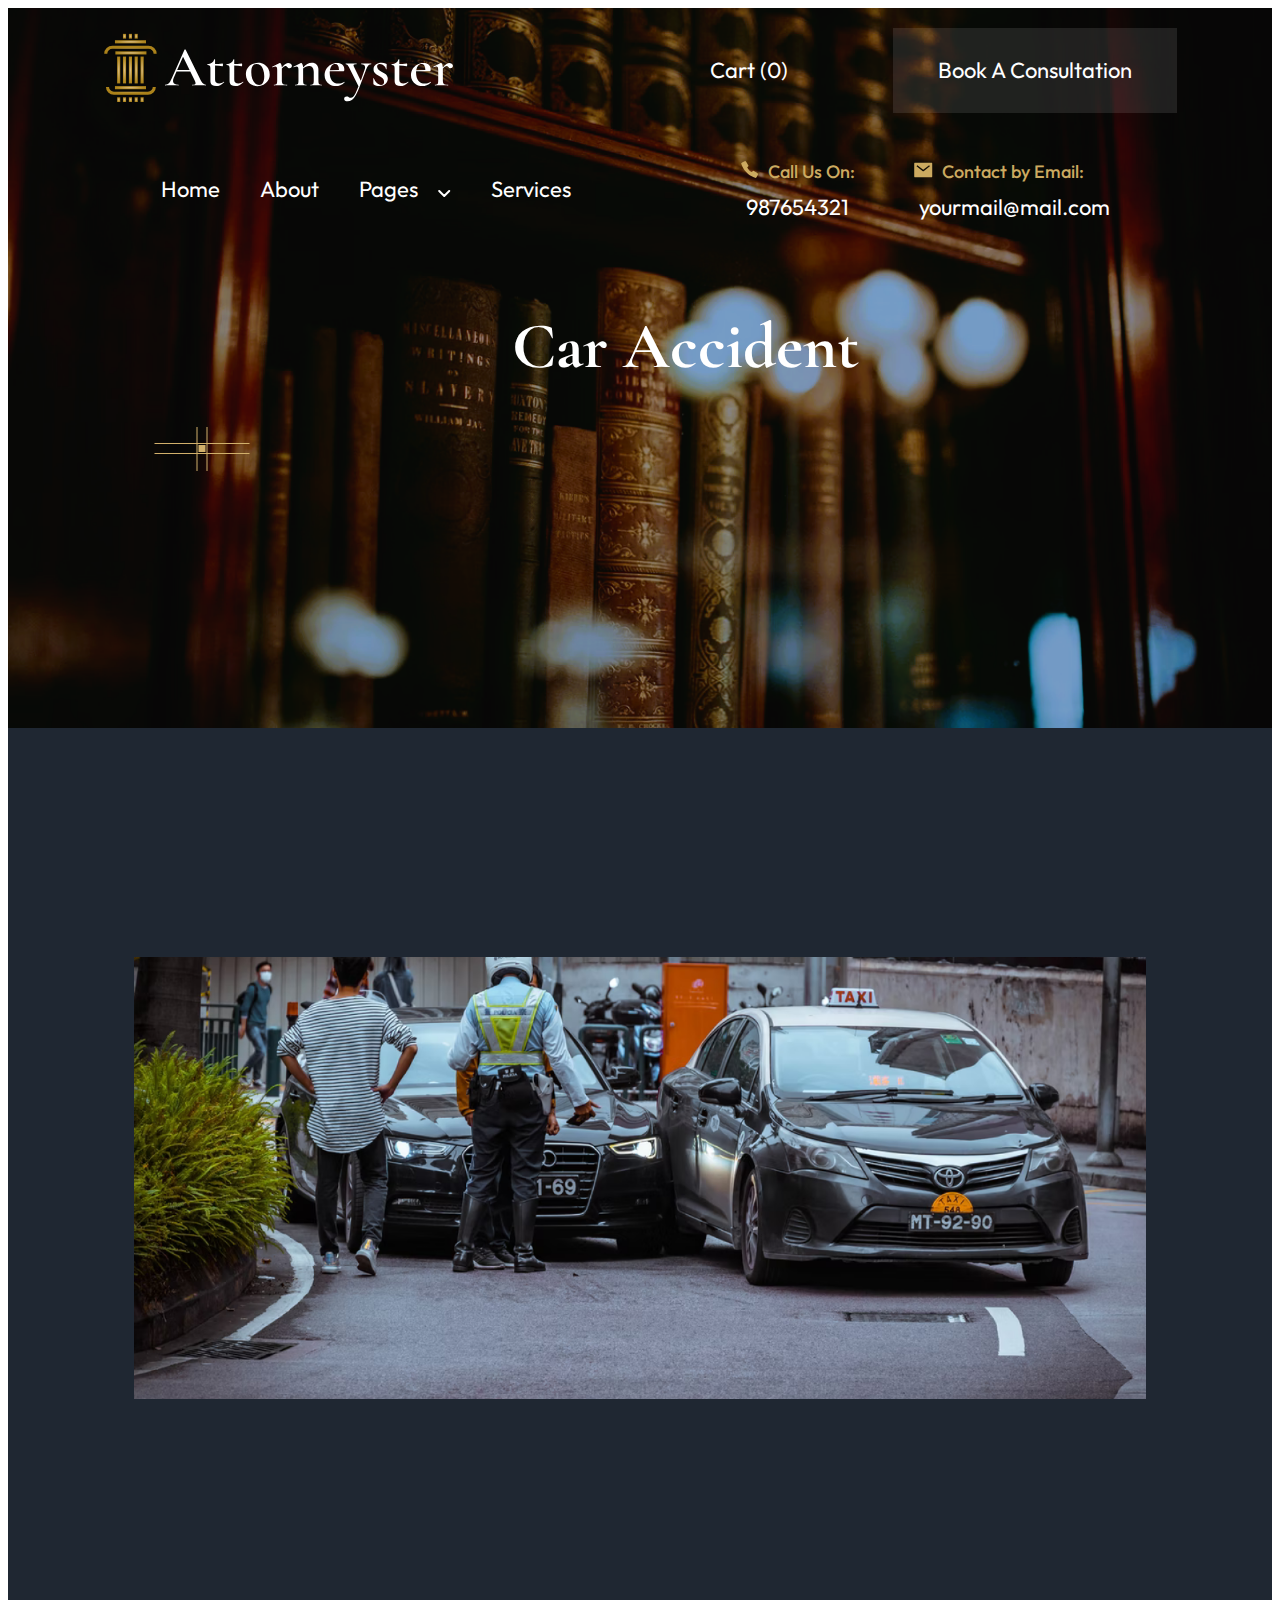
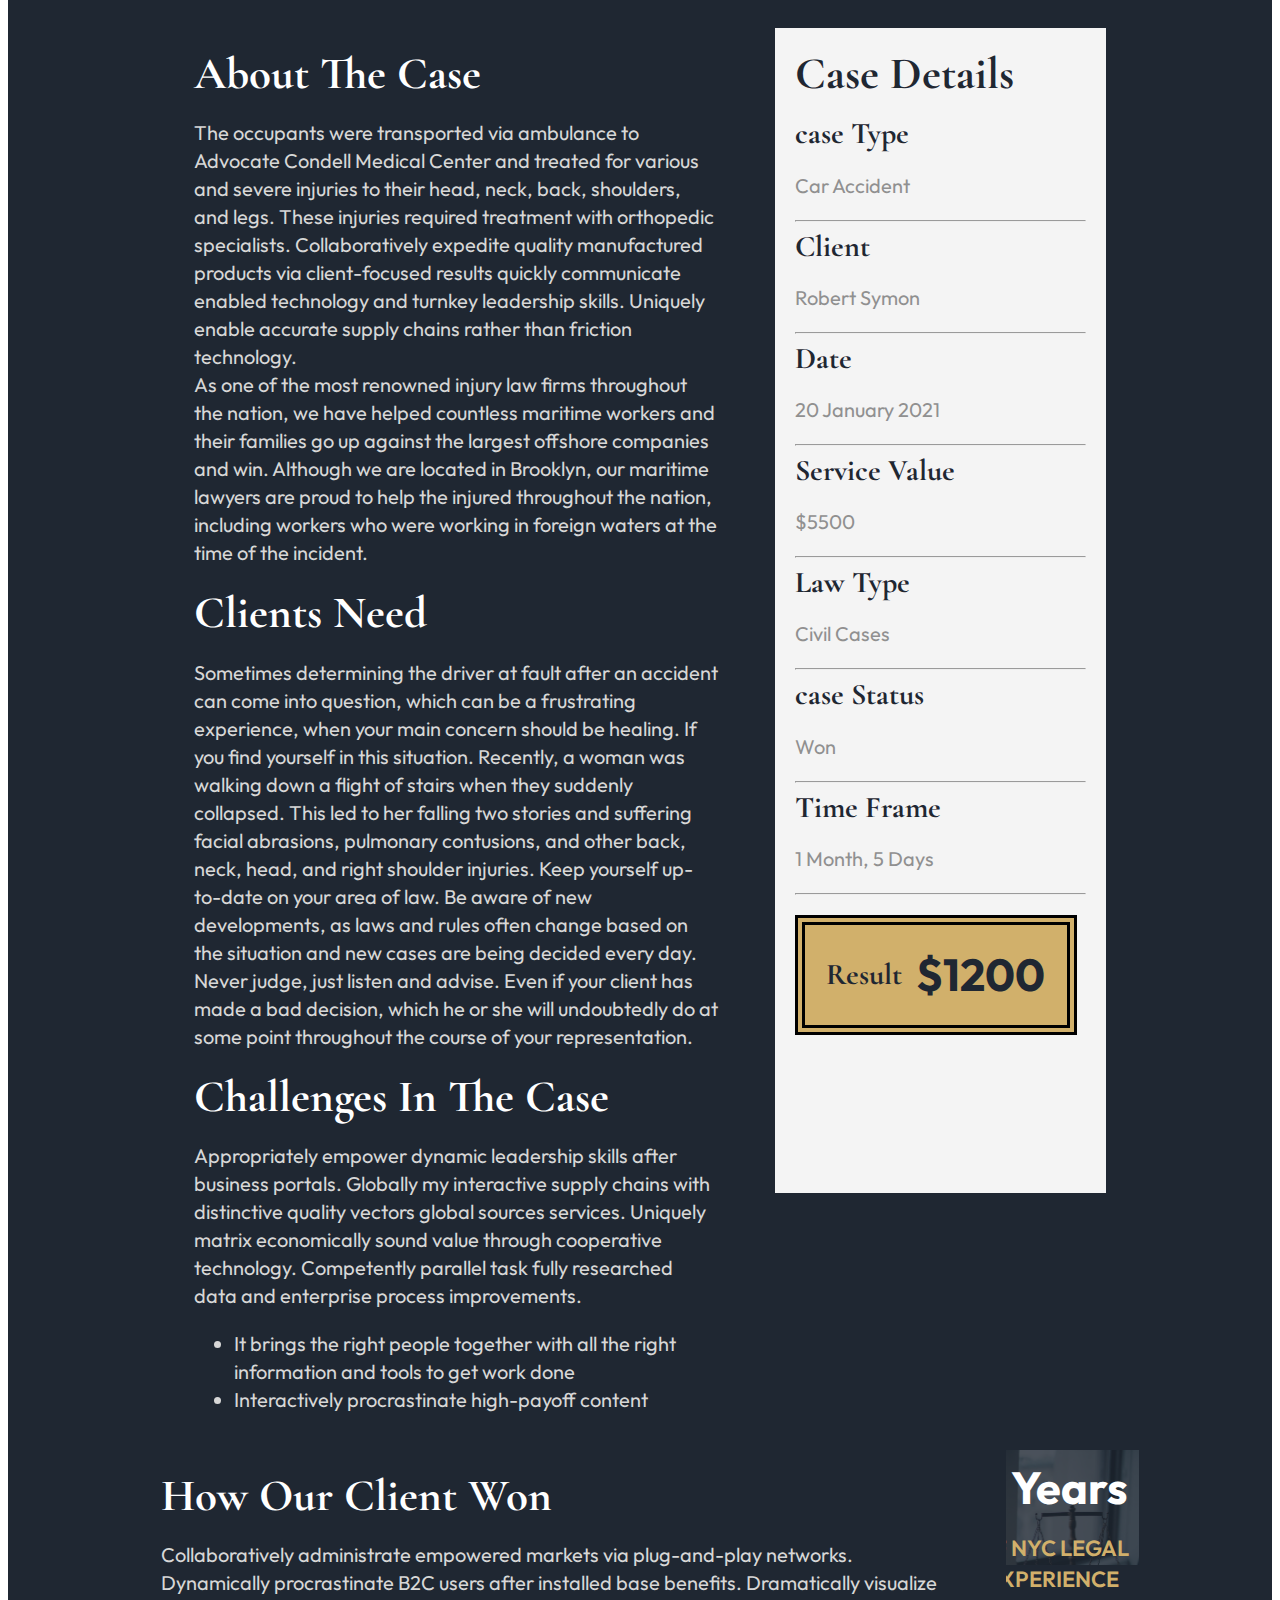
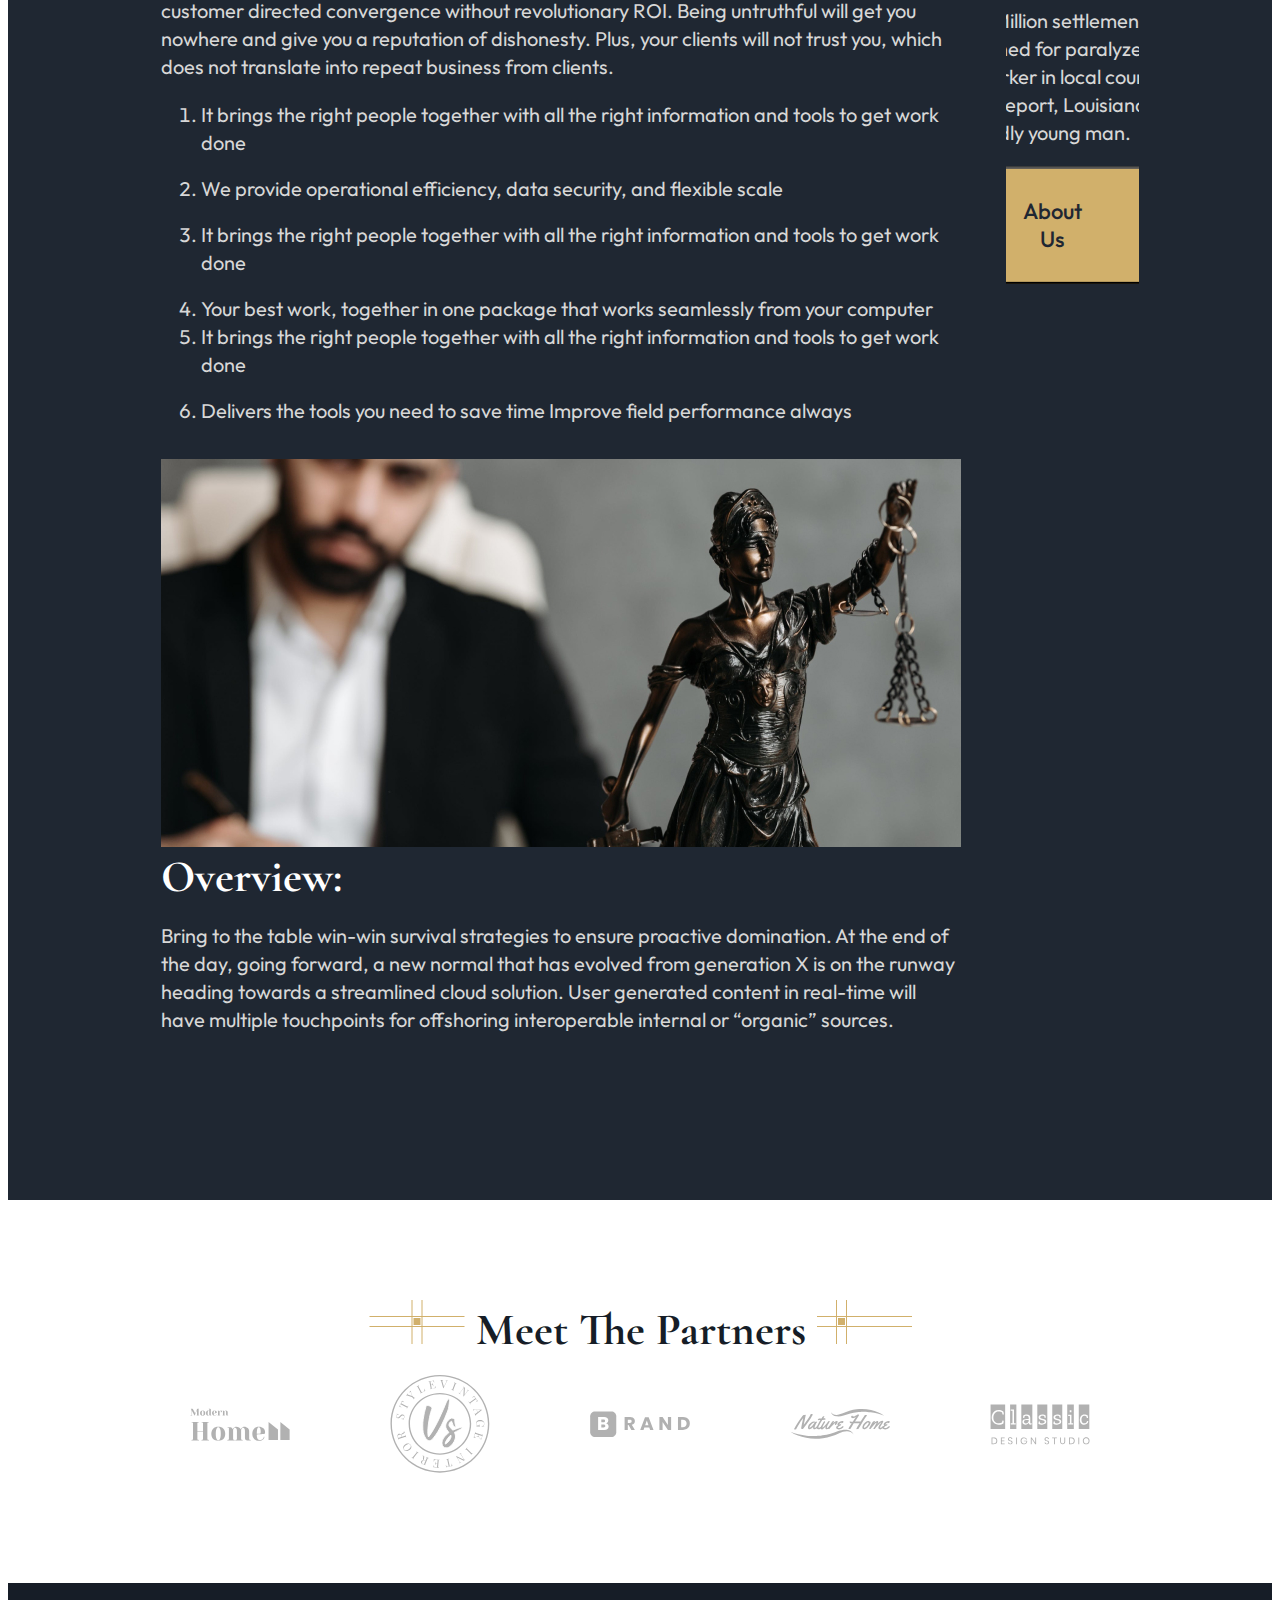
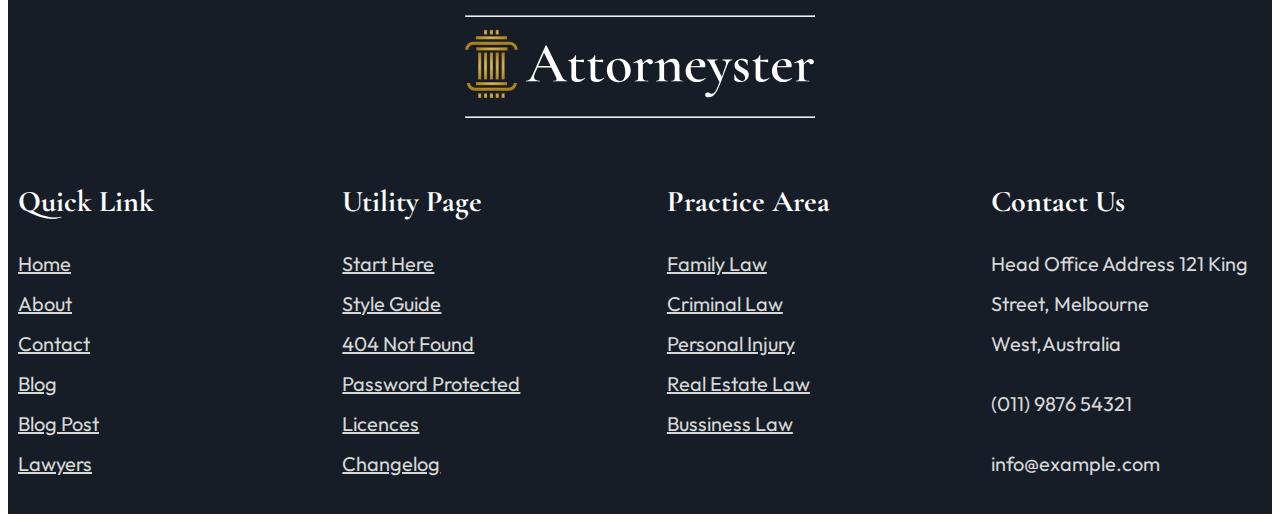
<file: figma-project-html-css/case-single/case-single.html>
<!DOCTYPE html>
<html lang="en">
  <head>
    <meta charset="UTF-8" />
    <meta name="viewport" content="width=device-width, initial-scale=1.0" />
    <link rel="stylesheet" href="case-single.css" />
    <title>Document</title>
  </head>
  <body>
    <div class="container">
      <div class="header">
        <div class="logo"><img src="../logo.svg" alt="" /></div>
        <div class="buttons">
          <button class="btn1">Cart (0)</button>
          <button class="btn2">Book a Consultation</button>
        </div>
      </div>

      <div class="nav-header">
        <nav>
          <ul>
            <li><a href="#">Home</a></li>
            <li><a href="#">About</a></li>
            <li class="dropdown">
              <a href="#"
                >Pages &nbsp;&nbsp;
                <svg
                  xmlns="http://www.w3.org/2000/svg"
                  width="13"
                  height="7"
                  viewBox="0 0 13 7"
                  fill="none"
                >
                  <path
                    d="M1.21997 1L6.21997 6L11.22 1"
                    stroke="white"
                    stroke-width="2"
                    stroke-linecap="round"
                    stroke-linejoin="round"
                  /></svg></a>
              <ul class="dropdown-content">
                <li><a href="#">Option 1</a></li>
                <li><a href="#">Option 2</a></li>
                <li><a href="#">Option 3</a></li>
              </ul>
            </li>
            <li><a href="#">Services</a></li>
          </ul>
        </nav>
        <div class="contact">
          <div class="contact-item">
            <span class="contact-symbol"
              ><img src="../Vector (2).svg" alt=""
            /></span>
            <span>Call Us On:</span>

            <span class="contact-details">987654321</span>
          </div>
          <div class="contact-item">
            <span class="contact-symbol"
              ><img src="../mail.svg" alt="" />
            </span>
            <span>Contact by Email:</span>

            <span class="contact-details">yourmail@mail.com</span>
          </div>
        </div>
      </div>

      <div class="content">
        <h1 class="content-heading">Car Accident</h1>
        <img class="content-svg" src="../Icon 1.svg" alt="" />
      </div>
    </div>
    <div class="container-two">
      <img class="container-two-image" src="Photo.png" alt="" />
    </div>
    <div class="container-three">
      <div class="content">
        <div class="title">About The Case</div>
        <p class="paragraph">
          The occupants were transported via ambulance to Advocate Condell
          Medical Center and treated for various and severe injuries to their
          head, neck, back, shoulders, and legs. These injuries required
          treatment with orthopedic specialists. Collaboratively expedite
          quality manufactured products via client-focused results quickly
          communicate enabled technology and turnkey leadership skills. Uniquely
          enable accurate supply chains rather than friction technology. <br />
          As one of the most renowned injury law firms throughout the nation, we
          have helped countless maritime workers and their families go up
          against the largest offshore companies and win. Although we are
          located in Brooklyn, our maritime lawyers are proud to help the
          injured throughout the nation, including workers who were working in
          foreign waters at the time of the incident.
        </p>
        <div class="title">Clients Need</div>
        <p class="paragraph">
          Sometimes determining the driver at fault after an accident can come
          into question, which can be a frustrating experience, when your main
          concern should be healing. If you find yourself in this situation.
          Recently, a woman was walking down a flight of stairs when they
          suddenly collapsed. This led to her falling two stories and suffering
          facial abrasions, pulmonary contusions, and other back, neck, head,
          and right shoulder injuries. Keep yourself up-to-date on your area of
          law. Be aware of new developments, as laws and rules often change
          based on the situation and new cases are being decided every day.
          Never judge, just listen and advise. Even if your client has made a
          bad decision, which he or she will undoubtedly do at some point
          throughout the course of your representation.
        </p>
        <div class="title">Challenges In The Case</div>
        <p class="paragraph">
          Appropriately empower dynamic leadership skills after business
          portals. Globally my interactive supply chains with distinctive
          quality vectors global sources services. Uniquely matrix economically
          sound value through cooperative technology. Competently parallel task
          fully researched data and enterprise process improvements.
          <ul>
            <li>It brings the right people together with all the right information and tools to get work done</li>
            <li>Interactively procrastinate high-payoff content</li>
          </ul>
        </p>
      </div>
      <div class="aside">
        <div class="aside-header">Case Details</div>
        <br />
        <div class="aside-title">case Type</div>
        <p class="aside-paragraph">Car Accident</p>
        <hr />
        <div class="aside-title">Client</div>
        <p class="aside-paragraph">Robert Symon</p>
        <hr />
        <div class="aside-title">Date</div>
        <p class="aside-paragraph">20 January 2021</p>
        <hr />
        <div class="aside-title">Service Value</div>
        <p class="aside-paragraph">$5500</p>
        <hr />
        <div class="aside-title">Law Type</div>
        <p class="aside-paragraph">Civil Cases</p>
        <hr />
        <div class="aside-title">case Status</div>
        <p class="aside-paragraph">Won</p>
        <hr />
        <div class="aside-title">Time Frame</div>
        <p class="aside-paragraph">1 Month, 5 Days</p>
        <hr />
        <div class="rectangle">Result &nbsp; <strong>$1200</strong></div>
      </div>      
    </div>
    <div class="container-four">
      <div class="content-four">
          <div class="left-four">
              <h1 class="title">How Our Client Won</h1>
              <p class="paragraph">Collaboratively administrate empowered markets via plug-and-play networks. Dynamically procrastinate B2C users after installed base benefits. Dramatically visualize customer directed convergence without revolutionary ROI. Being untruthful will get you nowhere and give you a reputation of dishonesty. Plus, your clients will not trust you, which does not translate into repeat business from clients.
                <ol>
                  <li>It brings the right people together with all the right information and tools to get work done</li> <br>
                  <li> We provide operational efficiency, data security, and flexible scale</li>
                  <br><li>It brings the right people together with all the right information and tools to get work done</li>
                  <br><li> Your best work, together in one package that works seamlessly from your computer</li>
                  <li>It brings the right people together with all the right information and tools to get work done</li> <br>
                  <li>  Delivers the tools you need to save time Improve field performance always</li>
                </ol>
              </p>
              <br>
              <img src="Photo.jpg" alt="">
              <div class="title">Overview:</div>
              <p class="paragraph">
                Bring to the table win-win survival strategies to ensure proactive domination. At the end of the day, going forward, a new normal that has evolved from generation X is on the runway heading towards a streamlined cloud solution. User generated content in real-time will have multiple touchpoints for offshoring interoperable internal or “organic” sources.
              </p>
          </div>
          <aside class="right-four">
              <div class="image-container-four">
                  <img src="Image.png" alt="Image">
                  <div class="image-content-four">
                      <h2>45+ Years
                      </h2>
                      <p>OF NYC LEGAL EXPERIENCE</p>
                      <h3>$18 Million settlement obtained for paralyzed dockworker in  local counsel in Shreveport, Louisiana to  badly young man.</h3>
                      <button>About Us</button>
                  </div>
              </div>
          </aside>
      </div>
  </div>
  
  <div class="container-five">
    <div class="client-section-two">
      <div class="client-title">
        <img src="../Icon 1.svg" alt="" /> Meet The Partners
        <img src="../Iocn.svg" alt="" />
      </div>
      <div class="client-logos">
        <img class="client-logo" src="../01.svg" alt="Client Logo 1" />
        <img class="client-logo" src="../02.svg" alt="Client Logo 2" />
        <img class="client-logo" src="../03.svg" alt="Client Logo 3" />
        <img class="client-logo" src="../04.svg" alt="Client Logo 4" />
        <img class="client-logo" src="../05.svg" alt="Client Logo 5" />
      </div>
    </div>
  </div>
  <div class="container-six">
    <div class="footer-head">
        <div class="header">
            <div class="logo">
             <hr >
              <img src="../logo.svg" alt="Logo">
              <hr >
            </div>
          </div>
    </div>
    <div class="row">
        <div class="column">
          <h2 class="footer-h2">Quick Link</h2>
          <ul>
            <li><a class="footer-link" href="#">Home</a></li>
            <li><a class="footer-link" href="#">About</a></li>
            <li><a class="footer-link" href="#">Contact</a></li>
            <li><a class="footer-link" href="#">Blog</a></li>
            <li><a class="footer-link" href="#">Blog Post</a></li>
            <li><a class="footer-link" href="#">Lawyers</a></li>
          </ul> 
        </div>
        <div class="column">
          <h2 class="footer-h2">Utility Page</h2>
          <ul>
            <li><a class="footer-link" href="#">Start Here</a></li>
            <li><a class="footer-link" href="#">Style Guide</a></li>
            <li><a class="footer-link" href="#">404 Not Found</a></li>
            <li><a class="footer-link" href="#">Password Protected</a></li>
            <li><a class="footer-link" href="#">Licences</a></li>
            <li><a class="footer-link" href="#">Changelog</a></li>
          </ul>
        </div>
        <div class="column">
          <h2 class="footer-h2">Practice Area</h2>
          <ul>
            <li><a class="footer-link" href="#">Family Law</a></li>
            <li><a class="footer-link" href="#">Criminal Law</a></li>
            <li><a class="footer-link" href="#">Personal Injury</a></li>
            <li><a class="footer-link" href="#">Real Estate Law</a></li>
            <li><a class="footer-link" href="#">Bussiness Law</a></li>
          </ul>
        </div>
        <div class="column">
          <h2 class="footer-h2">Contact Us</h2>
          <p class="footer-link"> Head Office Address 121 King Street, Melbourne West,Australia</p>
          <p class="footer-link">(011) 9876 54321</p>
          <p class="footer-link"> info@example.com</p>
        </div>
      </div>
  </div>
</div>
  </body>
</html>
</file>
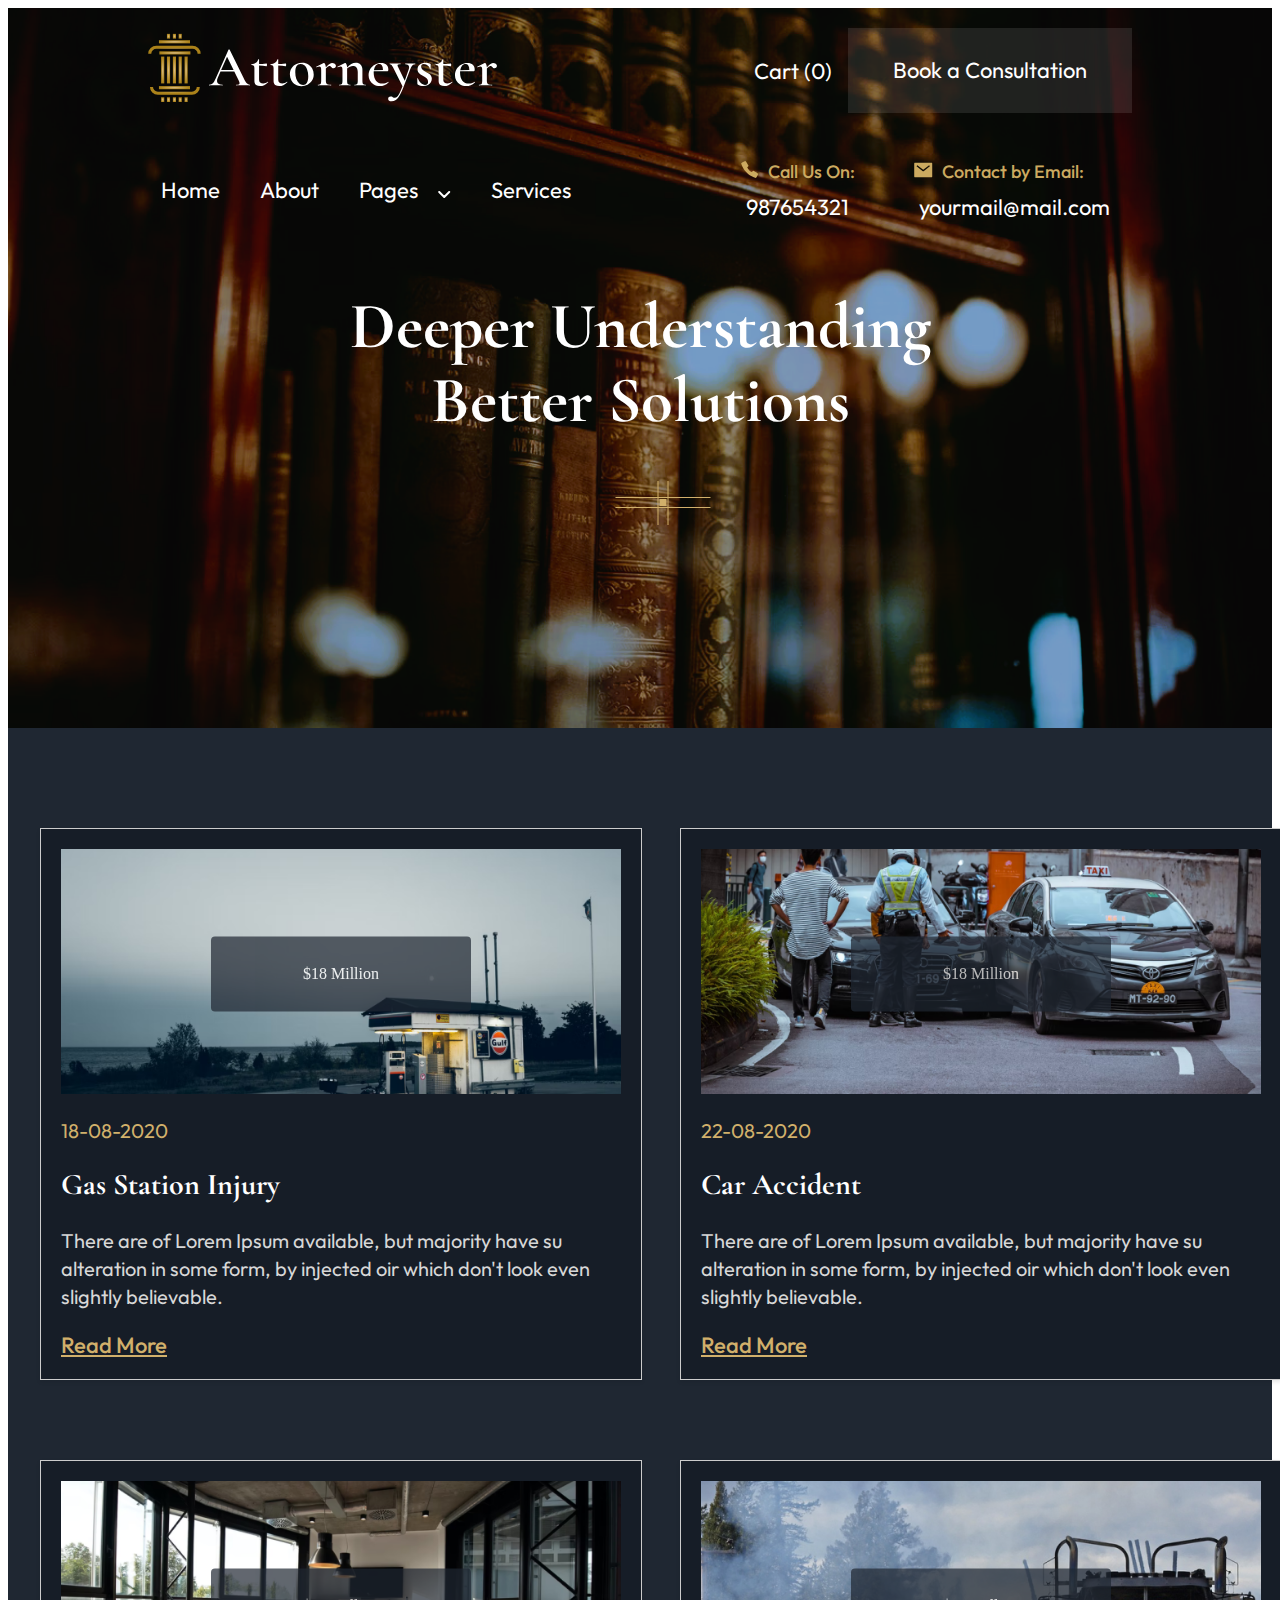
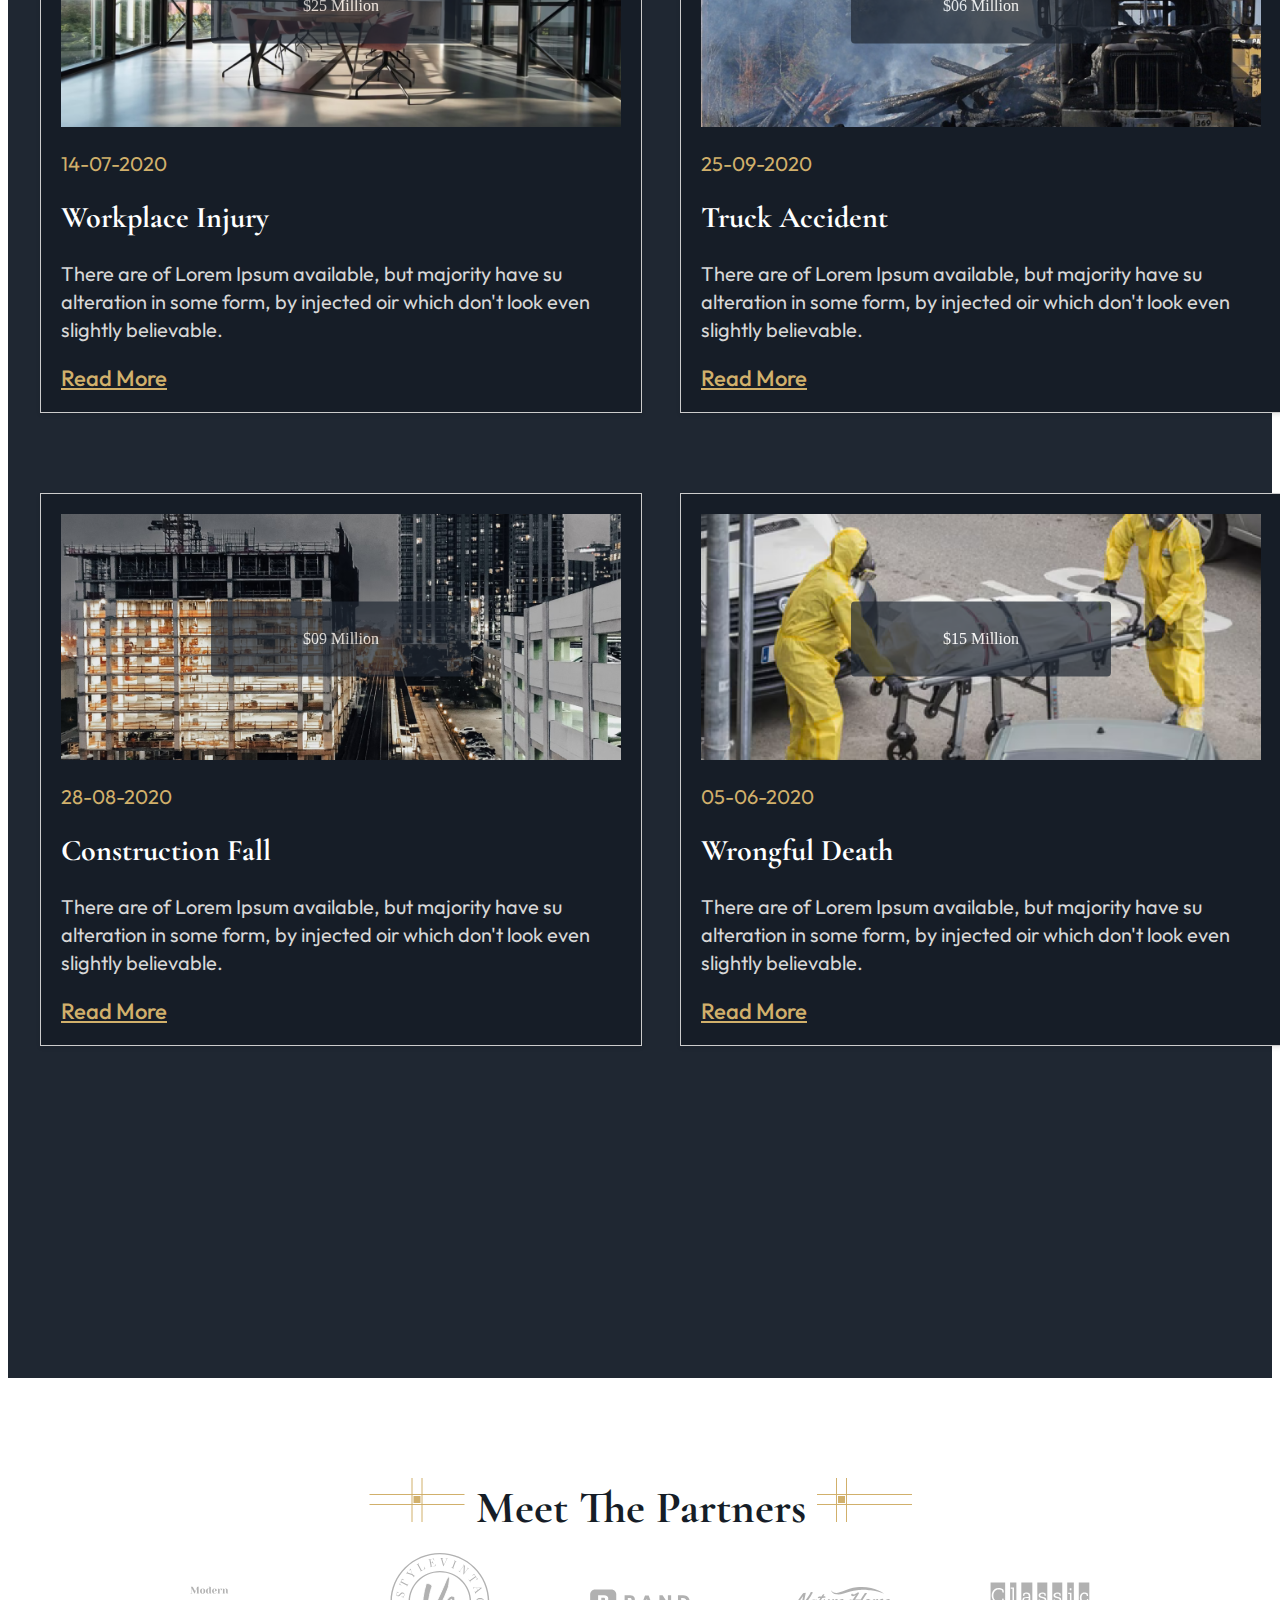
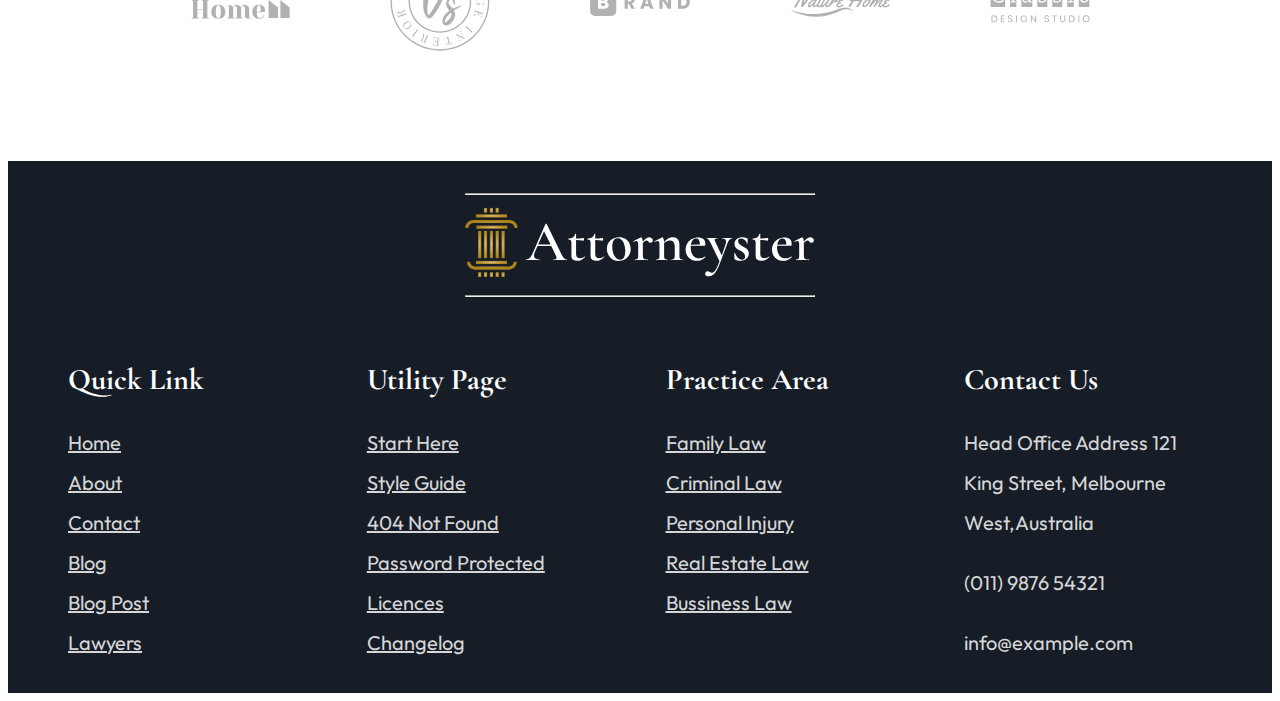
<file: figma-project-html-css/cases/cases.html>
<!DOCTYPE html>
<html lang="en">
  <head>
    <meta charset="UTF-8" />
    <meta name="viewport" content="width=device-width, initial-scale=1.0" />
    <title>Document</title>
    <link rel="stylesheet" href="cases.css" />
  </head>
  <body>
    <div class="container">
      <div class="header">
        <div class="logo"><img src="../logo.svg" alt="" /></div>
        <div class="buttons">
          <button class="btn1">Cart (0)</button>
          <button class="btn2">Book a Consultation</button>
        </div>
      </div>

      <div class="nav-header">
        <nav>
          <ul>
            <li><a href="#">Home</a></li>
            <li><a href="#">About</a></li>
            <li class="dropdown">
              <a href="#"
                >Pages &nbsp;&nbsp;
                <svg
                  xmlns="http://www.w3.org/2000/svg"
                  width="13"
                  height="7"
                  viewBox="0 0 13 7"
                  fill="none"
                >
                  <path
                    d="M1.21997 1L6.21997 6L11.22 1"
                    stroke="white"
                    stroke-width="2"
                    stroke-linecap="round"
                    stroke-linejoin="round"
                  />
                  </svg></a>
              <ul class="dropdown-content">
                <li><a href="#">Option 1</a></li>
                <li><a href="#">Option 2</a></li>
                <li><a href="#">Option 3</a></li>
              </ul>
            </li>
            <li><a href="#">Services</a></li>
          </ul>
        </nav>
        <div class="contact">
          <div class="contact-item">
            <span class="contact-symbol"
              ><img src="../Vector (2).svg" alt=""
            /></span>
            <span>Call Us On:</span>

            <span class="contact-details">987654321</span>
          </div>
          <div class="contact-item">
            <span class="contact-symbol"
              ><img src="../mail.svg" alt="" />
            </span>
            <span>Contact by Email:</span>

            <span class="contact-details">yourmail@mail.com</span>
          </div>
        </div>
      </div>

      <div class="content">
        <h1 class="content-heading">
          Deeper Understanding <br />
          Better Solutions
        </h1>
        <img class="content-svg" src="../Icon 1.svg" alt="" />
      </div>
    </div>
    <div>
      <div class="container-two">
        <div class="card-container">
          <div class="card">
            <div class="image-container">
              <img src="Photo.png" alt="Image 1" />
              <a href="#" class="image-button">$18 Million</a>
            </div>
            <p class="date">18-08-2020</p>
            <h2 class="card-h2">Gas Station Injury</h2>

            <p>
              There are of Lorem Ipsum available, but majority have su
              alteration in some form, by injected oir which don't look even
              slightly believable.
            </p>
            <a href="#" class="read-more">Read More</a>
          </div>
          <div class="card">
            <div class="image-container">
              <img src="Photo (1).png" alt="Image 1" />
              <a href="#" class="image-button">$18 Million</a>
            </div>
            <p class="date">22-08-2020</p>
            <h2>Car Accident</h2>

            <p>
              There are of Lorem Ipsum available, but majority have su
              alteration in some form, by injected oir which don't look even
              slightly believable.
            </p>
            <a href="#" class="read-more">Read More</a>
          </div>
          <div class="card">
            <div class="image-container">
              <img src="Photo (2).png" alt="Image 1" />
              <a href="#" class="image-button">$25 Million</a>
            </div>
            <p class="date">14-07-2020</p>
            <h2>Workplace Injury</h2>

            <p>
              There are of Lorem Ipsum available, but majority have su
              alteration in some form, by injected oir which don't look even
              slightly believable.
            </p>
            <a href="#" class="read-more">Read More</a>
          </div>
          <div class="card">
            <div class="image-container">
              <img src="image 56.png" alt="Image 1" />
              <a href="#" class="image-button">$06 Million</a>
            </div>
            <p class="date">25-09-2020</p>
            <h2>Truck Accident</h2>

            <p>
              There are of Lorem Ipsum available, but majority have su
              alteration in some form, by injected oir which don't look even
              slightly believable.
            </p>
            <a href="#" class="read-more">Read More</a>
          </div>
          <div class="card">
            <div class="image-container">
              <img src="Photo (3).png" alt="Image 1" />
              <a href="#" class="image-button">$09 Million</a>
            </div>
            <p class="date">28-08-2020</p>
            <h2>Construction Fall</h2>

            <p>
              There are of Lorem Ipsum available, but majority have su
              alteration in some form, by injected oir which don't look even
              slightly believable.
            </p>
            <a href="#" class="read-more">Read More</a>
          </div>
          <div class="card">
            <div class="image-container">
              <img src="Photo (4).png" alt="Image 1" />
              <a href="#" class="image-button">$15 Million</a>
            </div>
            <p class="date">05-06-2020</p>
            <h2>Wrongful Death</h2>

            <p>
              There are of Lorem Ipsum available, but majority have su
              alteration in some form, by injected oir which don't look even
              slightly believable.
            </p>
            <a href="#" class="read-more">Read More</a>
          </div>
          <!-- Repeat the above structure for the second card -->
        </div>
      </div>
      <div class="container-four">
        <div class="client-section-two">
          <div class="client-title">
            <img src="../Icon 1.svg" alt="" /> Meet The Partners
            <img src="../Iocn.svg" alt="" />
          </div>
          <div class="client-logos">
            <img class="client-logo" src="../01.svg" alt="Client Logo 1" />
            <img class="client-logo" src="../02.svg" alt="Client Logo 2" />
            <img class="client-logo" src="../03.svg" alt="Client Logo 3" />
            <img class="client-logo" src="../04.svg" alt="Client Logo 4" />
            <img class="client-logo" src="../05.svg" alt="Client Logo 5" />
          </div>
        </div>
      </div>
      <div class="container-three">
        <div class="footer-head">
            <div class="header">
                <div class="logo">
                 <hr >
                  <img src="../logo.svg" alt="Logo">
                  <hr >
                </div>
              </div>
        </div>
        <div class="row">
            <div class="column">
              <h2 class="footer-h2">Quick Link</h2>
              <ul>
                <li><a class="footer-link" href="#">Home</a></li>
                <li><a class="footer-link" href="#">About</a></li>
                <li><a class="footer-link" href="#">Contact</a></li>
                <li><a class="footer-link" href="#">Blog</a></li>
                <li><a class="footer-link" href="#">Blog Post</a></li>
                <li><a class="footer-link" href="#">Lawyers</a></li>
              </ul> 
            </div>
            <div class="column">
              <h2 class="footer-h2">Utility Page</h2>
              <ul>
                <li><a class="footer-link" href="#">Start Here</a></li>
                <li><a class="footer-link" href="#">Style Guide</a></li>
                <li><a class="footer-link" href="#">404 Not Found</a></li>
                <li><a class="footer-link" href="#">Password Protected</a></li>
                <li><a class="footer-link" href="#">Licences</a></li>
                <li><a class="footer-link" href="#">Changelog</a></li>
              </ul>
            </div>
            <div class="column">
              <h2 class="footer-h2">Practice Area</h2>
              <ul>
                <li><a class="footer-link" href="#">Family Law</a></li>
                <li><a class="footer-link" href="#">Criminal Law</a></li>
                <li><a class="footer-link" href="#">Personal Injury</a></li>
                <li><a class="footer-link" href="#">Real Estate Law</a></li>
                <li><a class="footer-link" href="#">Bussiness Law</a></li>
              </ul>
            </div>
            <div class="column">
              <h2 class="footer-h2">Contact Us</h2>
              <p class="footer-link"> Head Office Address 121 King Street, Melbourne West,Australia</p>
              <p class="footer-link">(011) 9876 54321</p>
              <p class="footer-link"> info@example.com</p>
            </div>
          </div>
      </div>
    </div>
  </body>
</html>
</file>
<file: figma-project-html-css/case-single/case-single.css>
@import url("https://fonts.googleapis.com/css2?family=Cormorant+Garamond:wght@700&family=Luxurious+Script&family=Outfit&display=swap");
.container {
  padding: 0%;
  margin: 0%;
  background-image: url("back.png");
  background-repeat: no-repeat;
  background-size: cover;
  height: 80vh;
}

.header {
  display: flex;
  align-items: center;
  justify-content: space-around; /* Added to move the buttons to the right */
  background-color: #33333300;
  padding: 10px 20px;
  padding-top: 2%;
  position: sticky;
}

.logo {
  color: #fff;
  font-size: 24px;
  position: sticky;
}

.buttons {
  display: flex;
  align-items: center;
}

.btn1 {
  background-color: transparent;
  font-family: Outfit;
  font-size: 22px;
  font-style: normal;
  font-weight: 400;
  line-height: normal;
  border: none;
  color: #fff;
  cursor: pointer;
}
.btn2 {
  display: flex;
  padding: 28px 45px 29px 45px;
  justify-content: center;
  align-items: center;
  gap: 10px;
  background: rgba(255, 255, 255, 0.1);
  border: none;
  color: #fff;
  font-family: Outfit;
  font-size: 22px;
  font-style: normal;
  font-weight: 400;
  line-height: normal;
  cursor: pointer;
}
.buttons button {
  margin-left: 10px; /* Adjust the margin as needed */
}

.nav-header {
  display: flex;
  align-items: center;
  justify-content: space-around;
  background-color: #33333300;
  padding: 15px 20px;
  margin-left: 50px;
  color: #fff;
  font-family: Outfit;
  font-size: 22px;
  font-style: normal;
  font-weight: 400;
  line-height: normal;
}

.nav-header nav ul {
  list-style: none;
  margin: 0;
  padding: 0;
  display: flex;
}

.nav-header nav ul li {
  margin-right: 20px;
}

.nav-header nav ul li:last-child {
  margin-right: 0;
}

.nav-header nav ul li a {
  color: #fff;
  text-decoration: none;
  font-size: 16px;
  color: #fff;
  font-family: Outfit;
  font-size: 22px;
  font-style: normal;
  font-weight: 400;
  line-height: normal;
  margin: 10px;
}

.nav-header .dropdown-content {
  display: none;
  position: absolute;
  background-color: #444;
  z-index: 1;
}

.nav-header .dropdown-content li {
  padding: 10px;
}

.nav-header .dropdown:hover .dropdown-content {
  display: block;
}

.contact {
  display: flex;
  align-items: center;
  color: #fff;
}

.contact-item {
  align-items: center;
  color: #ccaa60;
  font-family: Outfit;
  font-size: 18px;
  font-style: normal;
  font-weight: 500;
  line-height: normal;
}

.contact-details {
  color: #fff;
  font-family: Outfit;
  font-size: 22px;
  font-style: normal;
  font-weight: 400;
  line-height: normal;
  display: flex;
  padding-right: 60px;
  padding-left: 10px;
  padding-top: 10px;
}
.contact-symbol {
  margin: 0 5px;
  font-size: 20px;
}
.content-heading {
  color: #fff;
  text-align: center;
  font-family: Cormorant Garamond;
  font-size: 65px;
  font-style: normal;
  font-weight: 700;
  line-height: 114.6%;
}

.content-svg {
  justify-content: center;
  align-items: center;
}
.container-two {
  display: flex;
  justify-content: center;
  align-items: center;
  height: 100vh;
  background-color: #1f2732;
}
.container-two-image {
  width: 80%;
}
.container-three {
  display: flex;
  background-color: #1f2732;
}
.content {
  flex: 1;
  padding: 20px;
  margin-left: 10%;
  margin-right: 35px;
}
.aside {
  flex: 0 0 25%; /* Set the aside width to 30% */
  background-color: #f4f4f4;
  padding: 20px;
  margin-right: 10%;
  height: 125vh;
}
.title {
  color: #fff;
  font-family: Cormorant Garamond;
  font-size: 45px;
  font-style: normal;
  font-weight: 700;
  line-height: 114.6%; /* 51.57px */
}
.paragraph,
li {
  color: #d7d7d7;
  font-family: Outfit;
  font-size: 20px;
  font-style: normal;
  font-weight: 400;
  line-height: 140%; /* 28px */
}
.aside-header {
  color: #1f2732;
  font-family: Cormorant Garamond;
  font-size: 45px;
  font-style: normal;
  font-weight: 700;
  line-height: 114.6%; /* 51.57px */
}
.aside-paragraph {
  color: #909090;
  font-family: Outfit;
  font-size: 20px;
  font-style: normal;
  font-weight: 400;
  line-height: 140%; /* 28px */
}

.aside-title {
  color: #1f2732;
  font-family: Cormorant Garamond;
  font-size: 30px;
  font-style: normal;
  font-weight: 700;
  line-height: 114.6%; /* 34.38px */
}
.rectangle {
  width: 90%;
  height: 100px;
  background-color: #d1b06b;
  border: 10px double #000000; /* Double border with color */
  display: flex;
  align-items: center;
  justify-content: center;
  font-size: 18px;
  margin-top: 20px;
  /* Added spacing above the rectangle */
}
.rectangle {
  color: #1f2732;
  font-family: Cormorant Garamond;
  font-size: 30px;
  font-style: normal;
  font-weight: 700;
  line-height: 114.6%; /* 34.38px */
}

.rectangle strong {
  color: #1f2732;
  font-family: Outfit;
  font-size: 45px;
  font-style: normal;
  font-weight: 700;
  line-height: 114.6%; /* 51.57px */
}
.container-four {
  display: flex;
  justify-content: center;

  height: 150vh;
  background-color: #1f2732;
}

.content-four {
  display: flex;
  width: 79%;
  background-color: #1f2732;
}

.left-four {
  flex: 1;
  padding: 20px;
  margin-right: 25px;
}

.left-four h1 {
  margin: 0;
}

.right-four {
  width: 450px;
  background-color: #1f2732;
  display: flex;
}

.image-container-four {
  position: relative;
  text-align: center;
}

.image-container-four img {
  max-width: 100%;
  height: auto;
}

.image-content-four {
  position: absolute;
  top: 15%;
  left: 35%;
  transform: translate(-50%, -50%);
  text-align: center;
  color: #fff;
  display: flex;
  flex-direction: column;
  align-items: center;
}

.image-content-four h2 {
  color: #fff;
  font-family: Outfit;
  font-size: 45px;
  font-style: normal;
  font-weight: 700;
  line-height: normal;
  margin-right: 50px;
}

.image-content-four p {
  color: #d1b06b;
  margin-top: -20px;
  font-family: Outfit;
  font-size: 22px;
  font-style: normal;
  font-weight: 600;
  line-height: 140%;

  /* 30.8px */
}

.image-content-four h3 {
  color: #d7d7d7;
  font-family: Outfit;
  font-size: 20px;
  font-style: normal;
  font-weight: 400;
  line-height: 140%;
  margin-top: -10px; /* 28px */
}
button {
  display: flex;
  padding: 28px 95px 29px 95px;
  justify-content: center;
  align-items: center;
  gap: 10px;
  background-color: #d1b06b;
  color: #1f2732;
  font-family: Outfit;
  font-size: 22px;
  font-style: normal;
  font-weight: 500;
  line-height: normal;
  text-transform: capitalize;
  cursor: pointer;
}
.image-container-four {
  position: relative;
  text-align: center;
  overflow: hidden;
}

.image-container-four img {
  max-width: 100%;
  height: auto;
}

.image-overlay {
  position: absolute;
  bottom: 0;
  left: 0;
  width: 100%;
  height: 100px; /* Adjust the height as needed for the square box */
  background-color: rgba(0, 0, 0, 0.7);
  padding: 20px;
  box-sizing: border-box;
  display: flex;
  flex-direction: column;
  align-items: center;
  justify-content: flex-end;
}

.image-overlay h2,
.image-overlay p,
.image-overlay h3,
.image-overlay button {
  color: #fff;
  margin: 0;
}

.client-section-two {
  text-align: center;
  padding: 30px;
  padding-top: 80px;
}

.client-title {
  margin-top: 20px;
  font-size: 24px;
  font-weight: bold;
  margin-bottom: 20px;
  color: #161d27;
  text-align: center;
  font-family: Cormorant Garamond;
  font-size: 45px;
  font-style: normal;
  font-weight: 700;
  line-height: 114.6%;
}

.client-logos {
  display: flex;
  justify-content: center;
  align-items: center;
  gap: 100px;
}

.client-logo {
  max-width: 100px;
  height: auto;
  padding-bottom: 80px;
}

.container-three {
  background-color: #1f2732;
  padding: 0 50px 0 50px;
}
.footer-head {
  background-color: #161d27;
}
.header {
  text-align: center;
  padding: 20px;
}

.logo {
  display: inline-block;
  position: relative;
}
.container-six {
  background-color: #161d27;
}
.logo img {
  max-width: 350px;
  height: auto;
}

.line {
  position: absolute;
  width: 100%;
  top: 50%;
  border-top: 1px solid #000;
}

.line.top {
  transform: translateY(-50%);
}

.line.bottom {
  transform: translateY(50%);
}
.row {
  display: flex;
  flex-wrap: wrap;
  justify-content: space-between;
}

.column {
  flex-basis: 23%; /* Adjust this value as needed */
  padding: 10px;
  box-sizing: border-box;
}

.contact {
  flex-basis: 23%; /* Adjust this value as needed */
  padding: 10px;
  box-sizing: border-box;
}

.column ul {
  list-style: none; /* Remove bullet points from the list */
  padding: 0;
}

.contact p {
  margin: 0; /* Reset margin for paragraphs */
}
.footer-h2 {
  color: #fff;
  font-family: Cormorant Garamond;
  font-size: 30px;
  font-style: normal;
  font-weight: 700;
  line-height: 114.6%;
}
.footer-link {
  color: #d7d7d7;
  font-family: Outfit;
  font-size: 20px;
  font-style: normal;
  font-weight: 400;
  line-height: 200%; /* 40px */
}
</file>
<file: figma-project-html-css/cases/cases.css>
@import url("https://fonts.googleapis.com/css2?family=Cormorant+Garamond:wght@700&family=Luxurious+Script&family=Outfit&display=swap");
.container {
  padding: 0%;
  margin: 0%;
  background-image: url("back.png");
  background-repeat: no-repeat;
  background-size: cover;
  height: 80vh;
}

.header {
  display: flex;
  align-items: center;
  justify-content: space-around; /* Added to move the buttons to the right */
  background-color: #33333300;
  padding: 10px 20px;
  padding-top: 2%;
  position: sticky;
}

.logo {
  color: #fff;
  font-size: 24px;
  position: sticky;
}

.buttons {
  display: flex;
  align-items: center;
}

.btn1 {
  background-color: transparent;
  font-family: Outfit;
  font-size: 22px;
  font-style: normal;
  font-weight: 400;
  line-height: normal;
  border: none;
  color: #fff;
  cursor: pointer;
}
.btn2 {
  display: flex;
  padding: 28px 45px 29px 45px;
  justify-content: center;
  align-items: center;
  gap: 10px;
  background: rgba(255, 255, 255, 0.1);
  border: none;
  color: #fff;
  font-family: Outfit;
  font-size: 22px;
  font-style: normal;
  font-weight: 400;
  line-height: normal;
  cursor: pointer;
}
.buttons button {
  margin-left: 10px; /* Adjust the margin as needed */
}

.nav-header {
  display: flex;
  align-items: center;
  justify-content: space-around;
  background-color: #33333300;
  padding: 15px 20px;
  margin-left: 50px;
  color: #fff;
  font-family: Outfit;
  font-size: 22px;
  font-style: normal;
  font-weight: 400;
  line-height: normal;
}

.nav-header nav ul {
  list-style: none;
  margin: 0;
  padding: 0;
  display: flex;
}

.nav-header nav ul li {
  margin-right: 20px;
}

.nav-header nav ul li:last-child {
  margin-right: 0;
}

.nav-header nav ul li a {
  color: #fff;
  text-decoration: none;
  font-size: 16px;
  color: #fff;
  font-family: Outfit;
  font-size: 22px;
  font-style: normal;
  font-weight: 400;
  line-height: normal;
  margin: 10px;
}

.nav-header .dropdown-content {
  display: none;
  position: absolute;
  background-color: #444;
  z-index: 1;
}

.nav-header .dropdown-content li {
  padding: 10px;
}

.nav-header .dropdown:hover .dropdown-content {
  display: block;
}

.contact {
  display: flex;
  align-items: center;
  color: #fff;
}

.contact-item {
  align-items: center;
  color: #ccaa60;
  font-family: Outfit;
  font-size: 18px;
  font-style: normal;
  font-weight: 500;
  line-height: normal;
}

.contact-details {
  color: #fff;
  font-family: Outfit;
  font-size: 22px;
  font-style: normal;
  font-weight: 400;
  line-height: normal;
  display: flex;
  padding-right: 60px;
  padding-left: 10px;
  padding-top: 10px;
}
.contact-symbol {
  margin: 0 5px;
  font-size: 20px;
}
.content-heading {
  color: #fff;
  text-align: center;
  font-family: Cormorant Garamond;
  font-size: 65px;
  font-style: normal;
  font-weight: 700;
  line-height: 114.6%;
}

.content-svg {
  justify-content: center;
  align-items: center;
  margin-left: 48%;
}

.container-two {
  background-color: #1f2732;
  height: 250vh;
}
.card-container {
  display: grid;
  grid-template-columns: repeat(2, 1fr);
  gap: 80px;
  max-width: 1200px;
  margin: 0 auto;
  padding: 20px;
  padding-top: 100px;
}

.card {
  width: 100%;
  padding: 20px;
  border: 1px solid #ccc;
  box-shadow: 0px 2px 4px rgba(0, 0, 0, 0.1);
  position: relative;
  background-color: #161d27;
}

.image-container {
  position: relative;
  overflow: hidden;
}

.card img {
  max-width: 100%;
  height: auto;
}

.image-button {
  position: absolute;
  top: 50%;
  left: 50%;
  transform: translate(-50%, -50%);
  padding: 10px 20px;
  background-color: #1f2732;
  color: #fff;
  text-decoration: none;
  border-radius: 4px;
  opacity: 0.7;
  transition: opacity 0.3s ease-in-out;
  display: inline-flex;
  padding: 28px 92px 29px 92px;
  justify-content: center;
  align-items: center;
  gap: 10px;
}

.image-button:hover {
  opacity: 1;
}

.card h2 {
  color: #fff;
  font-family: Cormorant Garamond;
  font-size: 30px;
  font-style: normal;
  font-weight: 700;
  line-height: 114.6%; /* 34.38px */
}

.card p.date {
  color: #d1b06b;
  font-family: Outfit;
  font-size: 20px;
  font-style: normal;
  font-weight: 400;
  line-height: normal;
  text-transform: capitalize;
}

.card p {
  color: #d7d7d7;
  font-family: Outfit;
  font-size: 20px;
  font-style: normal;
  font-weight: 400;
  line-height: 140%;
}

.read-more {
  font-family: Outfit;
  font-size: 22px;
  font-style: normal;
  font-weight: 500;
  line-height: normal;
  text-decoration-line: underline;
  text-transform: capitalize;
  color: #d1b06b;
}

.read-more:hover {
  text-decoration: underline;
  opacity: 0.7;
}
.date {
  color: #d1b06b;
  font-family: Outfit;
  font-size: 20px;
  font-style: normal;
  font-weight: 400;
  line-height: normal;
  text-transform: capitalize;
}
.client-section-two {
  text-align: center;
  padding: 30px;
  padding-top: 80px;
}

.client-title {
  margin-top: 20px;
  font-size: 24px;
  font-weight: bold;
  margin-bottom: 20px;
  color: #161d27;
  text-align: center;
  font-family: Cormorant Garamond;
  font-size: 45px;
  font-style: normal;
  font-weight: 700;
  line-height: 114.6%;
}

.client-logos {
  display: flex;
  justify-content: center;
  align-items: center;
  gap: 100px;
}

.client-logo {
  max-width: 100px;
  height: auto;
  padding-bottom: 80px;
}

.container-three {
  background-color: #161d27;
  padding: 0 50px 0 50px;
}
.footer-head {
  background-color: #161d27;
}
.header {
  text-align: center;
  padding: 20px;
}

.logo {
  display: inline-block;
  position: relative;
}

.logo img {
  max-width: 350px;
  height: auto;
}

.line {
  position: absolute;
  width: 100%;
  top: 50%;
  border-top: 1px solid #000;
}

.line.top {
  transform: translateY(-50%);
}

.line.bottom {
  transform: translateY(50%);
}
.row {
  display: flex;
  flex-wrap: wrap;
  justify-content: space-between;
}

.column {
  flex-basis: 23%; /* Adjust this value as needed */
  padding: 10px;
  box-sizing: border-box;
}

.contact {
  flex-basis: 23%; /* Adjust this value as needed */
  padding: 10px;
  box-sizing: border-box;
}

.column ul {
  list-style: none; /* Remove bullet points from the list */
  padding: 0;
}

.contact p {
  margin: 0; /* Reset margin for paragraphs */
}
.footer-h2 {
  color: #fff;
  font-family: Cormorant Garamond;
  font-size: 30px;
  font-style: normal;
  font-weight: 700;
  line-height: 114.6%;
}
.footer-link {
  color: #d7d7d7;
  font-family: Outfit;
  font-size: 20px;
  font-style: normal;
  font-weight: 400;
  line-height: 200%; /* 40px */
}
</file>
